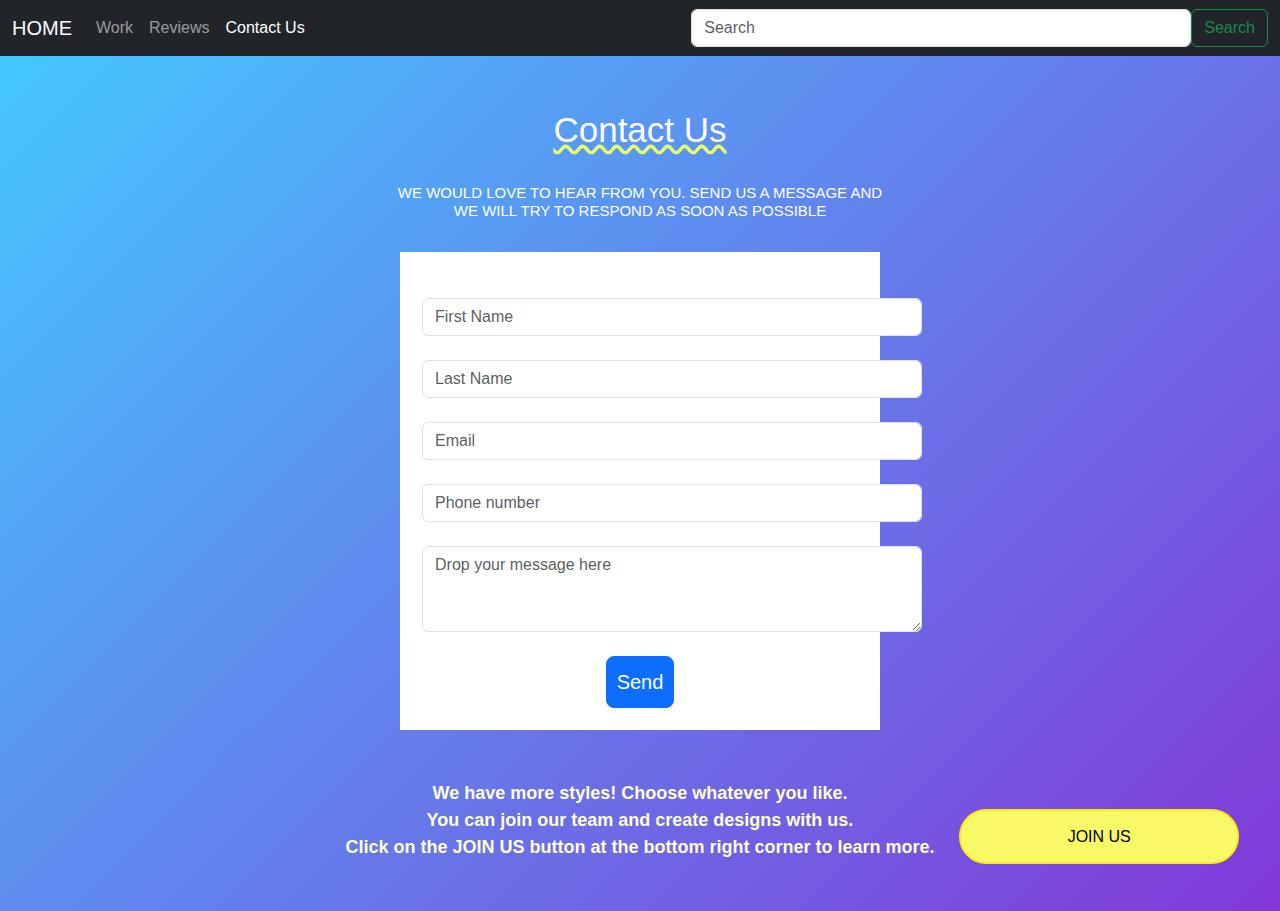
<file: Contact.html>
<!DOCTYPE html>
<html>
    <head>
        <title>Contact Us</title>
        <meta charset="utf-8">
  <meta name="viewport" >
  
  <link href="https://cdn.jsdelivr.net/npm/bootstrap@5.2.0/dist/css/bootstrap.min.css"
   rel="stylesheet"  crossorigin="anonymous">
   <link rel="stylesheet" href="contact.css">
   <script src="index.js"></script>
   
   <style></style>
</head>

    <!--navigation bar-->
<nav class= "navbar navbar-expand-lg navbar-dark bg-dark">
    <div class="container-fluid" >
      <button class="navbar-toggler" type="button" data-bs-toggle="collapse" data-bs-target="#navbarTogglerDemo01" aria-controls="navbarTogglerDemo01" aria-expanded="false" aria-label="Toggle navigation">
  
        <span class="navbar-toggler-icon"></span>
      </button>
      <div class="collapse navbar-collapse" id="navbarTogglerDemo01">
        <a class="navbar-brand"  href="index.html">HOME</a>
        <ul class="navbar-nav me-auto mb-2 mb-lg-0">
        
          
          <li class="nav-item">
            <a class="nav-link " href="index2.html">Work</a>
          </li>
          <li class="nav-item ">
            <a class="nav-link " href="Reviews.html">Reviews</a>
          </li>
          <li class="nav-item">
            <a class="nav-link active" href="Contact.html">Contact Us</a>
          </li>
        </ul>
        
        
        <form class="d-flex" role="search">
          <input class="form-control me-2\" type="search" placeholder="Search" aria-label="Search">
          <button class="btn btn-outline-success" type="submit">Search</button>
        </form>
  
      </div>
    </div>
  </nav>
  <!--BUTTON-->
<button class="open-button html_button btn-left btn customButton large" onclick="openForm()">JOIN US</button>

<div class="form-popup" id="myForm" >
  <form action="/action_page.php" class="form-container">
    <h1>Sign Up</h1>

    <label for="name"><b>Name</b></label>
    <input type="text" placeholder="Enter Name" name="name" required>

    <label for="psw"><b>Email</b></label>
    <input type="text" placeholder="Enter Email" name="email" required>

    <label for="psw"><b>Password</b></label>
    <input type="password" placeholder="Enter Password" name="psw" required>

    <label for="psw"><b>Repeat Password</b></label>
    <input type="password" placeholder="Repeat your Password" name="rpsw" required>

    <button type="submit" class="btn">Register</button>
    <button type="button" class="btn cancel" onclick="closeForm()">Cancel</button>
  
    <div class="form-check d-flex justify-content-center mb-5">
      <input class="form-check-input me-2" type="checkbox" value="" id="form2Example3c" />
      <label class="form-check-label" for="form2Example3">
        I agree with all the statements in <a href="#!">Terms of service</a>
      </label>
    </div>
   
  </form>
</div> 

<div class="center">
<h1> 
    <br>
    <small class="fancy">Contact Us</small>
  </h1><br>
  <h4 style="font-size: 15px; font-family:sans-serif">WE WOULD LOVE TO HEAR FROM YOU. SEND US A MESSAGE AND<br/> WE WILL TRY TO RESPOND AS SOON AS POSSIBLE</h4>
  <br><section>
    <form action="" class="form-group form-horizontal" style="padding: 20px; margin-left: 400px;  margin-right: 400px; border: 2px solid rgb(255, 255, 255); background-color: rgb(255, 255, 255);">
      
        
            
          <label for="name"></label>
          <input type="text" class="form-control" placeholder="First Name">
          <label for="name"></label>
          <input type="text" class="form-control" placeholder="Last Name" >
          <label for="email"></label>
          <input type="text" class="form-control"placeholder="Email">
          <label for="number"></label>
          <input type="number" class="form-control"placeholder="Phone number">
       
      
        <div class="input-block textarea">
          <label for="text"></label>
          <textarea rows="3" type="text" class="form-control"placeholder="Drop your message here" style="margin: bottom 50px;"></textarea>
        
      </div>
      <br>
        <button class="btn btn-primary btn-lg" style="padding:10px ; ">Send</button>
      
    </form>
</div>
  </section>
  <footer>
    <p style="color: #fdfdd3; font-family: sans-serif; font-size: large; padding-top: 50px;padding-bottom: 50px; text-align: center; ">
      <b>We have more styles! Choose whatever you like. <br/>You can join our team and create designs with us. 
       <br/>Click on the JOIN US button at the bottom right corner to learn more.</b></p>

  </footer>
 
    

</html>
</file>
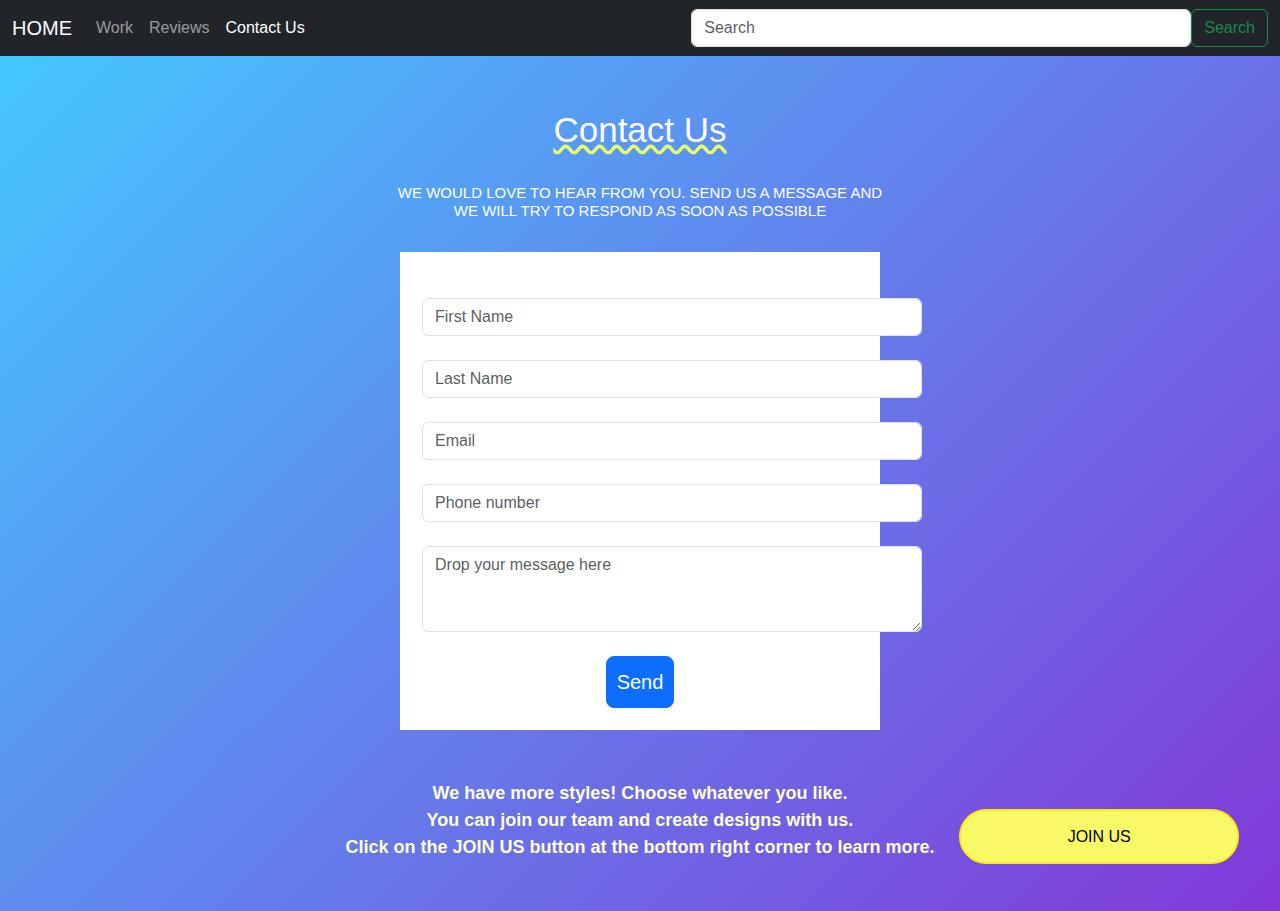
<file: index3.html>
<!DOCTYPE html>
<html>
    <head>
        <title>Contact Us</title>
        <meta charset="utf-8">
  <meta name="viewport" >
  
  <link href="https://cdn.jsdelivr.net/npm/bootstrap@5.2.0/dist/css/bootstrap.min.css"
   rel="stylesheet"  crossorigin="anonymous">
   <link rel="stylesheet" href="contact.css">
   <script src="index.js"></script>
   
   <style></style>
</head>

    <!--navigation bar-->
<nav class= "navbar navbar-expand-lg navbar-dark bg-dark">
    <div class="container-fluid" >
      <button class="navbar-toggler" type="button" data-bs-toggle="collapse" data-bs-target="#navbarTogglerDemo01" aria-controls="navbarTogglerDemo01" aria-expanded="false" aria-label="Toggle navigation">
  
        <span class="navbar-toggler-icon"></span>
      </button>
      <div class="collapse navbar-collapse" id="navbarTogglerDemo01">
        <a class="navbar-brand"  href="index.html">HOME</a>
        <ul class="navbar-nav me-auto mb-2 mb-lg-0">
        
          
          <li class="nav-item">
            <a class="nav-link " href="index2.html">Work</a>
          </li>
          <li class="nav-item ">
            <a class="nav-link " href="index4.html">Reviews</a>
          </li>
          <li class="nav-item">
            <a class="nav-link active" href="index3.html">Contact Us</a>
          </li>
        </ul>
        
        
        <form class="d-flex" role="search">
          <input class="form-control me-2\" type="search" placeholder="Search" aria-label="Search">
          <button class="btn btn-outline-success" type="submit">Search</button>
        </form>
  
      </div>
    </div>
  </nav>
  <!--BUTTON-->
<button class="open-button html_button btn-left btn customButton large" onclick="openForm()">JOIN US</button>

<div class="form-popup" id="myForm" >
  <form action="/action_page.php" class="form-container">
    <h1>Sign Up</h1>

    <label for="name"><b>Name</b></label>
    <input type="text" placeholder="Enter Name" name="name" required>

    <label for="psw"><b>Email</b></label>
    <input type="text" placeholder="Enter Email" name="email" required>

    <label for="psw"><b>Password</b></label>
    <input type="password" placeholder="Enter Password" name="psw" required>

    <label for="psw"><b>Repeat Password</b></label>
    <input type="password" placeholder="Repeat your Password" name="rpsw" required>

    <button type="submit" class="btn">Register</button>
    <button type="button" class="btn cancel" onclick="closeForm()">Cancel</button>
  
    <div class="form-check d-flex justify-content-center mb-5">
      <input class="form-check-input me-2" type="checkbox" value="" id="form2Example3c" />
      <label class="form-check-label" for="form2Example3">
        I agree with all the statements in <a href="#!">Terms of service</a>
      </label>
    </div>
   
  </form>
</div> 

<div class="center">
<h1> 
    <br>
    <small class="fancy">Contact Us</small>
  </h1><br>
  <h4 style="font-size: 15px; font-family:sans-serif">WE WOULD LOVE TO HEAR FROM YOU. SEND US A MESSAGE AND<br/> WE WILL TRY TO RESPOND AS SOON AS POSSIBLE</h4>
  <br><section>
    <form action="" class="form-group form-horizontal" style="padding: 20px; margin-left: 400px;  margin-right: 400px; border: 2px solid rgb(255, 255, 255); background-color: rgb(255, 255, 255);">
      
        
            
          <label for="name"></label>
          <input type="text" class="form-control" placeholder="First Name">
          <label for="name"></label>
          <input type="text" class="form-control" placeholder="Last Name" >
          <label for="email"></label>
          <input type="text" class="form-control"placeholder="Email">
          <label for="number"></label>
          <input type="number" class="form-control"placeholder="Phone number">
       
      
        <div class="input-block textarea">
          <label for="text"></label>
          <textarea rows="3" type="text" class="form-control"placeholder="Drop your message here" style="margin: bottom 50px;"></textarea>
        
      </div>
      <br>
        <button class="btn btn-primary btn-lg" style="padding:10px ; ">Send</button>
      
    </form>
</div>
  </section>
  <footer>
    <p style="color: #fdfdd3; font-family: sans-serif; font-size: large; padding-top: 50px;padding-bottom: 50px; text-align: center; ">
      <b>We have more styles! Choose whatever you like. <br/>You can join our team and create designs with us. 
       <br/>Click on the JOIN US button at the bottom right corner to learn more.</b></p>

  </footer>
 
    

</html>
</file>
<file: contact.css>
/* Button used to open the contact form - fixed at the bottom of the page */
.open-button {
    background-color: rgb(255, 251, 7);
    color: rgb(0, 0, 0);
    font-family: 'Franklin Gothic Medium', 'Arial Narrow', Arial, sans-serif;
    padding: 16px 20px;
    border: thick;
    cursor: pointer;
    opacity: 0.8;
    position: fixed;
    bottom: 23px;
    right: 28px;
    width: 280px;
    z-index: 1;
    }
    
    /* The popup form - hidden by default */
    .form-popup {
    display: none;
    position: fixed;
    bottom: 0;
    right: 5px;
    border: 3px solid #ffffff;
    z-index: 1;
    }
    
    /* Add styles to the form container */
    .form-container {
    max-width: 500px;
    padding: 10px;
    background:rgb(255, 247, 247);
    color: #000000;
    font-family: Arial, Helvetica, sans-serif;
    
    
    }
    
    /* Full-width input fields */
    .form-container input[type=text], .form-container input[type=password] {
    width: 100%;
    padding: 15px;
    margin: 5px 0 22px 0;
    border: none;
    background: #f8f7f7;
    
    
    }
    
    /* When the inputs get focus, do something */
    .form-container input[type=text]:focus, .form-container input[type=password]:focus {
    background-color: rgb(255, 249, 249);
    outline: none;
    }
    
    /* Set a style for the submit/login button */
    .form-container .btn {
    background-color: #04AA6D;
    color: rgb(0, 0, 0);
    padding: 16px 20px;
    border: none;
    cursor: pointer;
    width: 100%;
    margin-bottom:10px;
    opacity: 0.8;
    }
    
    /* Add a red background color to the cancel button */
    .form-container .cancel {
    background-color: red;
    }
    
    /* Add some hover effects to buttons */
    .form-container .btn:hover, .open-button:hover {
    opacity: 1;
    }
    
    .customButton { 
    border:2.6px solid #FFEB14;
    border-radius:75.8px;
    padding:13.4px;
    margin:12.8px;
    background-color:#F9F967;
    color:#000000;
    font-weight:400;
    opacity:1;
    transition:0s;
    } 
    .customButton:hover {
    cursor:pointer;
    background-color:#E9F901;
    opacity:0.5;
    transition:1s;
    color:#000000;
    } 

    body {
        background: linear-gradient(135deg, #43CBFF, #9708CC, #23a6d5, #23d5ab);
        background-size: 400% 400%;
        animation: gradient 5s ease infinite;
        height: 100vh;
        color: #fff;
        font-family:Arial, Helvetica, sans-serif
    }
    
    @keyframes gradient {
        0% {
            background-position:0% 50% ;
        }
        50% {
            background-position: 100% 50%;
        }
        100% {
            background-position: 0% 50%;
        }
    }
    
    @import url(https://fonts.googleapis.com/css?family=Lato:300,400,700);
    



.center {
    margin: auto;
    text-align: center;
    }


.form-control{
    margin: auto;
    align-items: center;
    width: 500px;

}
.fancy {
    text-decoration: rgb(233, 255, 105) wavy underline;
    
  }
</file>
